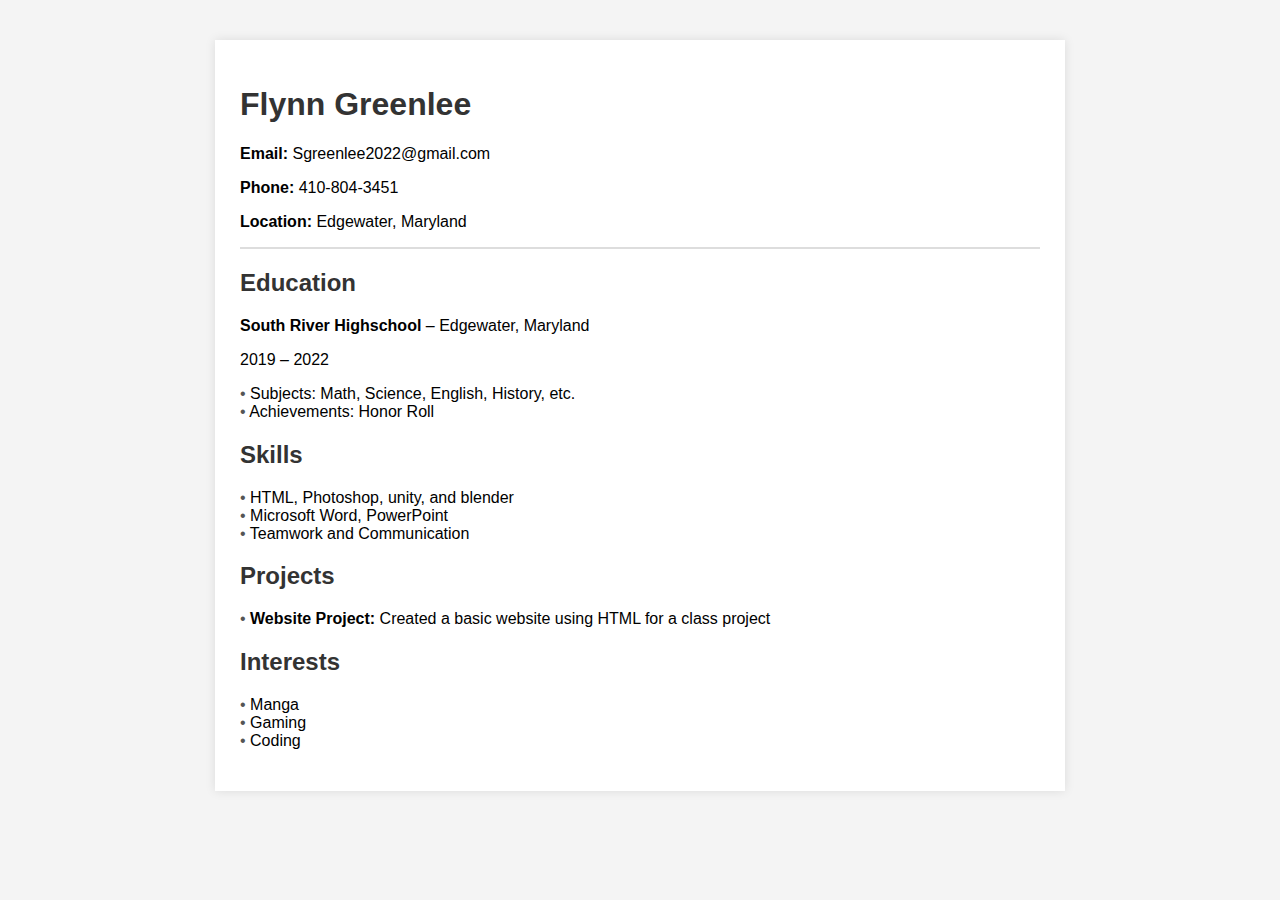
<file: Index.html>
<!DOCTYPE html>
<html lang="en">
<head>
    <meta charset="UTF-8">
    <meta name="viewport" content="width=device-width, initial-scale=1.0">
    <title>My Digital CV</title>
    <style>
        body {
            font-family: Arial, sans-serif;
            margin: 40px;
            background-color: #f4f4f4;
        }
        .container {
            background-color: #fff;
            padding: 25px;
            max-width: 800px;
            margin: auto;
            box-shadow: 0 0 10px rgba(0,0,0,0.1);
        }
        h1, h2 {
            color: #333;
        }
        hr {
            border: 1px solid #ddd;
        }
        ul {
            list-style-type: none;
            padding: 0;
        }
        ul li::before {
            content: "• ";
            color: #555;
        }
    </style>
</head>
<body>
    <div class="container">
        <h1>Flynn Greenlee</h1>
        <p><strong>Email:</strong> Sgreenlee2022@gmail.com </p>
        <p><strong>Phone:</strong> 410-804-3451</p>
        <p><strong>Location:</strong> Edgewater, Maryland </p>

        <hr>

        <h2>Education</h2>
        <p><strong>South River Highschool</strong> – Edgewater, Maryland</p>
        <p>2019 – 2022</p>
        <ul>
            <li>Subjects: Math, Science, English, History, etc.</li>
            <li>Achievements: Honor Roll</li>
        </ul>

        <h2>Skills</h2>
        <ul>
            <li>HTML, Photoshop, unity, and blender</li>
            <li>Microsoft Word, PowerPoint</li>
            <li>Teamwork and Communication</li>
        </ul>

        <h2>Projects</h2>
        <ul>
            <li><strong>Website Project:</strong> Created a basic website using HTML for a class project</li>

        </ul>

        <h2>Interests</h2>
        <ul>
            <li>Manga</li>
            <li>Gaming</li>
            <li>Coding</li>
        </ul>
    </div>
</body>
</html>
</file>
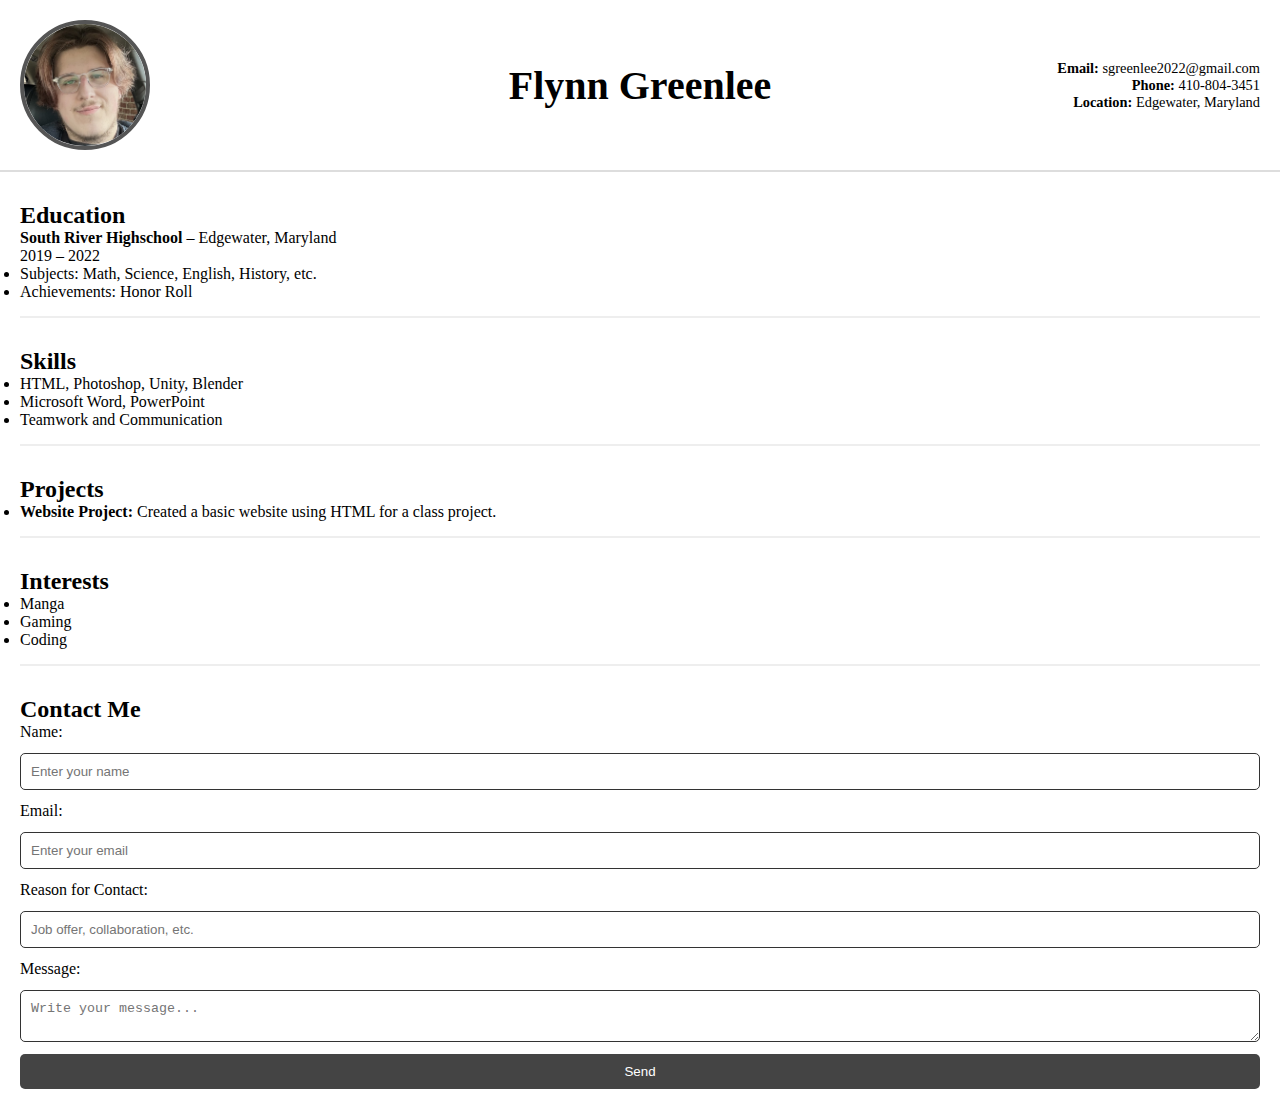
<file: index.html>
<!DOCTYPE html>
<html lang="en">
<head>
    <meta charset="UTF-8">
    <meta name="viewport" content="width=device-width, initial-scale=1.0">
    <title>Flynn Greenlee - Digital CV</title>
    <link rel="stylesheet" href="styles.css">
</head>
<body>
    <div class="header">
        <img src="Flynn selfie.jpg" alt="Profile Picture" class="profile-pic">
        <h1 class="name">Flynn Greenlee</h1>
        <div class="contact-info">
            <p><strong>Email:</strong> sgreenlee2022@gmail.com</p>
            <p><strong>Phone:</strong> 410-804-3451</p>
            <p><strong>Location:</strong> Edgewater, Maryland</p>
        </div>
    </div>

    <div class="section">
        <h2>Education</h2>
        <p><strong>South River Highschool</strong> – Edgewater, Maryland</p>
        <p>2019 – 2022</p>
        <ul>
            <li>Subjects: Math, Science, English, History, etc.</li>
            <li>Achievements: Honor Roll</li>
        </ul>
    </div>

    <div class="section">
        <h2>Skills</h2>
        <ul>
            <li>HTML, Photoshop, Unity, Blender</li>
            <li>Microsoft Word, PowerPoint</li>
            <li>Teamwork and Communication</li>
        </ul>
    </div>

    <div class="section">
        <h2>Projects</h2>
        <ul>
            <li><strong>Website Project:</strong> Created a basic website using HTML for a class project.</li>
        </ul>
    </div>

    <div class="section">
        <h2>Interests</h2>
        <ul>
            <li>Manga</li>
            <li>Gaming</li>
            <li>Coding</li>
        </ul>
    </div>

    <div class="form-section">
        <h2>Contact Me</h2>
        <form action="#">
            <label>Name:</label>
            <input type="text" placeholder="Enter your name" required>

            <label>Email:</label>
            <input type="email" placeholder="Enter your email" required>

            <label>Reason for Contact:</label>
            <input type="text" placeholder="Job offer, collaboration, etc." required>

            <label>Message:</label>
            <textarea placeholder="Write your message..." required></textarea>

            <button type="submit">Send</button>
        </form>
    </div>
</body>
</html>
</file>
<file: styles.css>
/* Reset */
* {
    margin: 0;
    padding: 0;
    box-sizing: border-box;
}

/* Header Layout with Flexbox */
.header {
    display: flex;
    justify-content: space-between;
    align-items: center;
    padding: 20px;
    border-bottom: 2px solid #ddd;
    position: relative;
}

/* Profile Picture */
.profile-pic {
    width: 130px;
    height: 130px;
    object-fit: cover;
    border-radius: 50%;
    border: 4px solid #555;
}

/* Centered Name */
.name {
    position: absolute;
    left: 50%;
    transform: translateX(-50%);
    font-size: 2.5rem;
    font-weight: bold;
}

/* Contact Info Bottom Right */
.contact-info {
    text-align: right;
    font-size: 0.9rem;
}

/* Sections */
.section {
    margin: 30px 20px;
    padding-bottom: 15px;
    border-bottom: 2px solid #eee;
}

/* Form Styles */
.form-section {
    margin: 30px 20px;
}

form {
    display: flex;
    flex-direction: column;
    gap: 12px;
}

input, textarea {
    padding: 10px;
    border: 1px solid #333;
    border-radius: 5px;
    outline: none;
}

button {
    padding: 10px;
    border: none;
    background: #444;
    color: white;
    border-radius: 5px;
    cursor: pointer;
}
</file>
